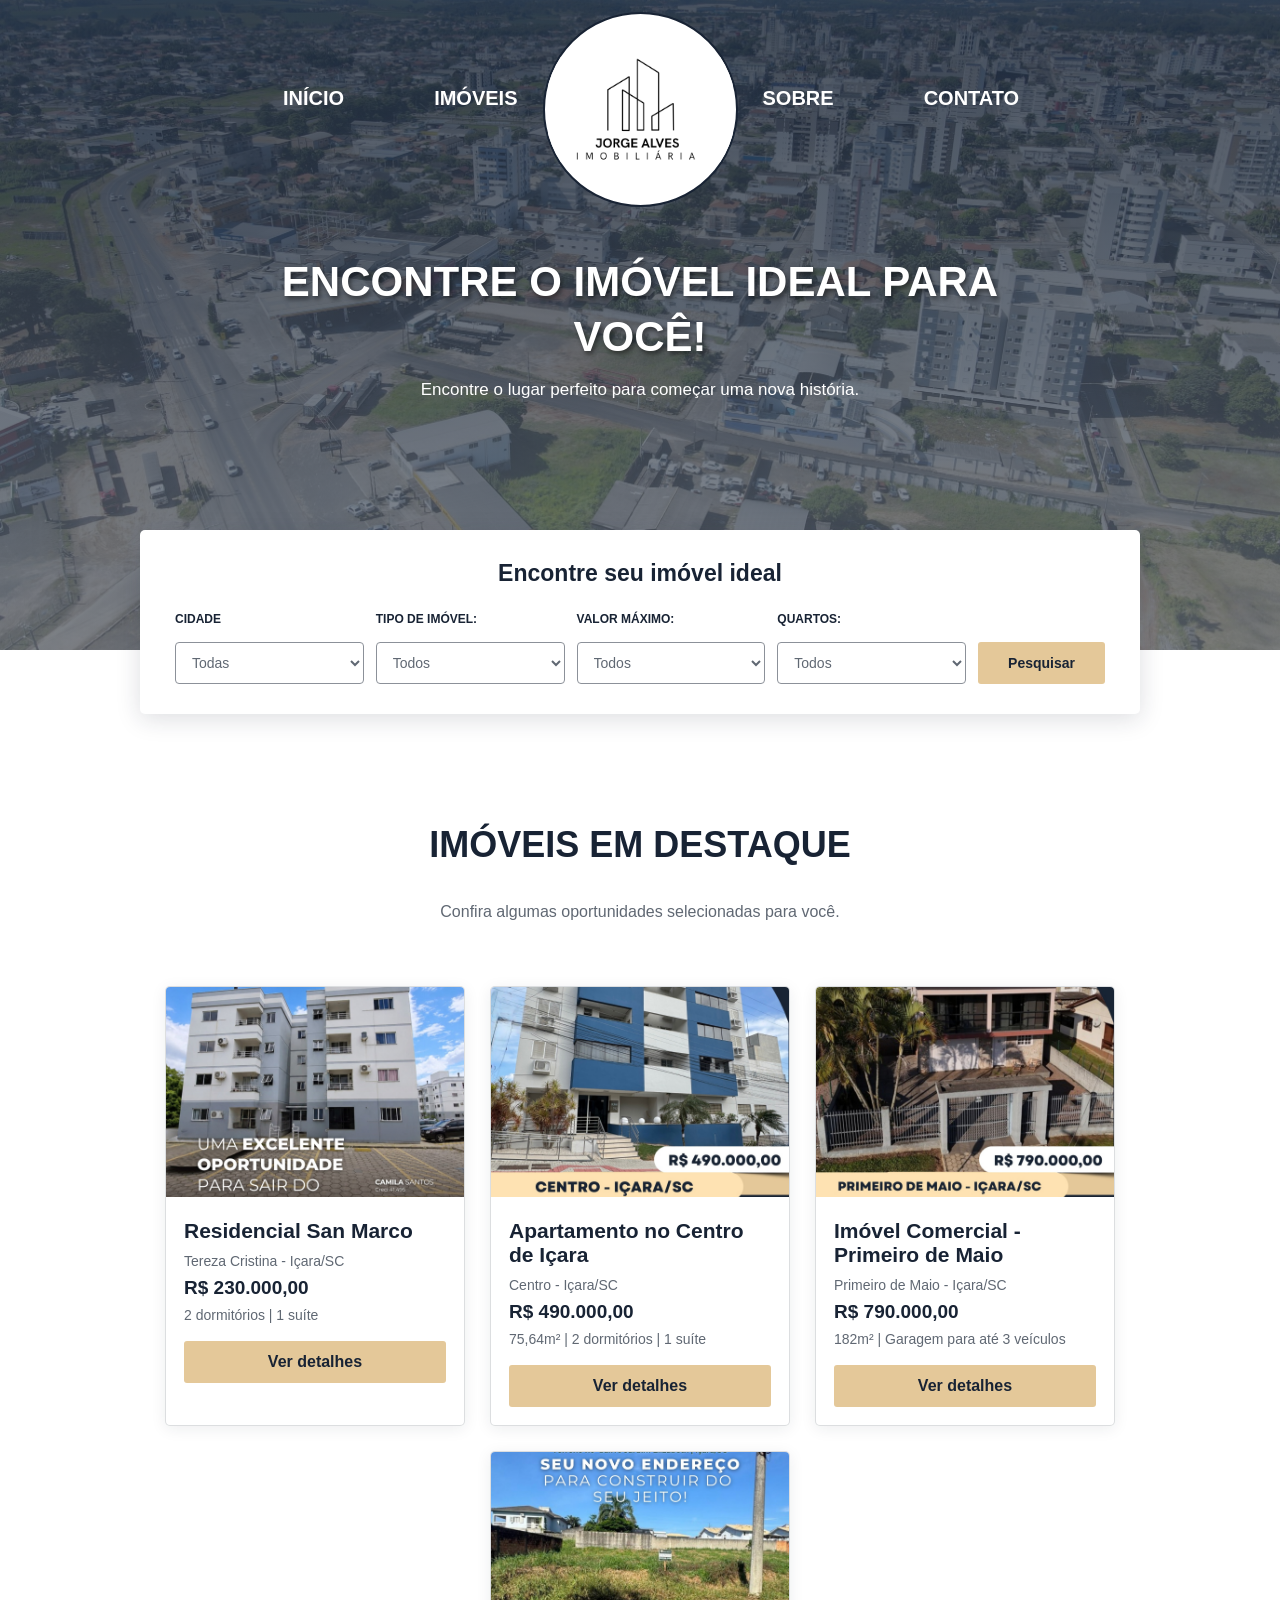
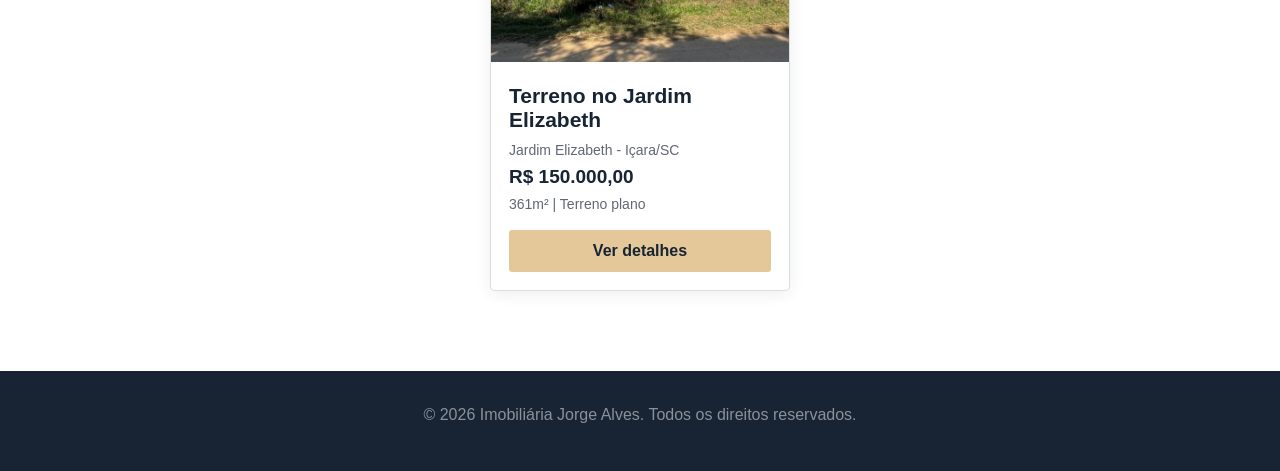
<file: index.html>
<!DOCTYPE html>
<html lang="pt-BR">

<head>
    <meta charset="UTF-8">
    <meta name="viewport" content="width=device-width, initial-scale=1.0">
    <meta name="author" content="Dienifer Silveira f.">
    <meta name="description" content="Imobiliária Jorge Alves: encontre casas, apartamentos, terrenos e imóveis comerciais.">
    <meta name="keywords" content="imobiliária, imóveis, casas, apartamentos, terrenos, Içara">
    <link rel="icon" type="image/png" href="img/favicon.png">
    <link rel="stylesheet" href="css/geral.css">
    <link rel="stylesheet" href="css/style.css">
    <title>Imobiliária Jorge Alves</title>
</head>

<body>

    <header>

        <nav class="menu-esquerdo">
            <ul>
                <li><a href="index.html">Início</a></li>
                <li><a href="imoveis.html">Imóveis</a></li>
            </ul>
        </nav>

        <a href="index.html" class="logo-central">
            <img src="img/logocentro.png" alt="Logo Imobiliária Jorge Alves">
        </a>

        <nav class="menu-direito">
            <ul>
                <li><a href="sobre.html">Sobre</a></li>
                <li><a href="contatos.html">Contato</a></li>
            </ul>
        </nav>

    </header>

    <main>
        <section class="banner">

            <img class="logo-banner" src="img/logo-banner.png" alt="Logo da Imobiliária Jorge Alves">

            <h2>Encontre o imóvel ideal para você!</h2>

            <p>Encontre o lugar perfeito para começar uma nova história.</p>

            <img class="imagem-banner" src="img/icardalvania_91291.jpg" alt="Vista de Içara">

        </section>
        <section>
            <h2>Encontre seu imóvel ideal</h2>

            <form action="imoveis.html" method="get">
                <label for="cidade">Cidade</label>
                <select id="cidade" name="cidade">
                    <option value="todas" selected>Todas</option>
                    <option value="icara">Içara</option>
                    <option value="cocaldosul">Cocal do Sul</option>
                    <option value="criciuma">Criciúma</option>
                </select>

                <label for="tipo">Tipo de imóvel:</label>
                <select id="tipo" name="tipo">
                    <option value="todos" selected>Todos</option>
                    <option value="casa">Casa</option>
                    <option value="apartamento">Apartamento</option>
                    <option value="terreno">Terreno</option>
                    <option value="comercial">Comercial</option>
                </select>

                <label for="valor">Valor máximo:</label>
                <select id="valor" name="valor">
                    <option value="todos" selected>Todos</option>
                    <option value="150">Até R$ 150.000</option>
                    <option value="300">Até R$ 300.000</option>
                    <option value="500">Até R$ 500.000</option>
                    <option value="800">Até R$ 800.000</option>
                </select>

                <label for="quartos">Quartos:</label>
                <select id="quartos" name="quartos">
                    <option value="todos" selected>Todos</option>
                    <option value="1">1 quarto</option>
                    <option value="2">2 quartos</option>
                    <option value="3">3 quartos</option>
                    <option value="4">4 ou mais quartos</option>
                </select>

                <button type="submit">Pesquisar</button>
            </form>
        </section>
        <section>

            <h2>Imóveis em destaque</h2>

            <p>Confira algumas oportunidades selecionadas para você.</p>

            <article>

                <img src="img/sanmarco_resi.jpeg" alt="Residencial San Marco">

                <h3>Residencial San Marco</h3>

                <p>Tereza Cristina - Içara/SC</p>
                <p>R$ 230.000,00</p>
                <p>2 dormitórios | 1 suíte</p>

                <a href="detalhes-san-marco.html">Ver detalhes</a>

            </article>

            <article>

                <img src="img/apartamento_centro-icara.jpeg" alt="Apartamento no centro de Içara">

                <h3>Apartamento no Centro de Içara</h3>

                <p>Centro - Içara/SC</p>
                <p>R$ 490.000,00</p>
                <p>75,64m² | 2 dormitórios | 1 suíte</p>

                <a href="detalhes-apartamento.html">Ver detalhes</a>

            </article>

            <article>

                <img src="img/comercial_primerodemaio.jpeg" alt="Imóvel comercial em Içara">

                <h3>Imóvel Comercial - Primeiro de Maio</h3>

                <p>Primeiro de Maio - Içara/SC</p>
                <p>R$ 790.000,00</p>
                <p>182m² | Garagem para até 3 veículos</p>

                <a href="detalhes-imovel-comercial.html">Ver detalhes</a>

            </article>

            <article>

                <img src="img/terreno_jd_elizabeth.jpeg" alt="Terreno no Jardim Elizabeth">

                <h3>Terreno no Jardim Elizabeth</h3>

                <p>Jardim Elizabeth - Içara/SC</p>
                <p>R$ 150.000,00</p>
                <p>361m² | Terreno plano</p>

                <a href="detalhes-terreno.html">Ver detalhes</a>

            </article>

        </section>

    </main>

    <footer>
        <p>&copy; 2026 Imobiliária Jorge Alves. Todos os direitos reservados.</p>
    </footer>

</body>

</html>
</file>
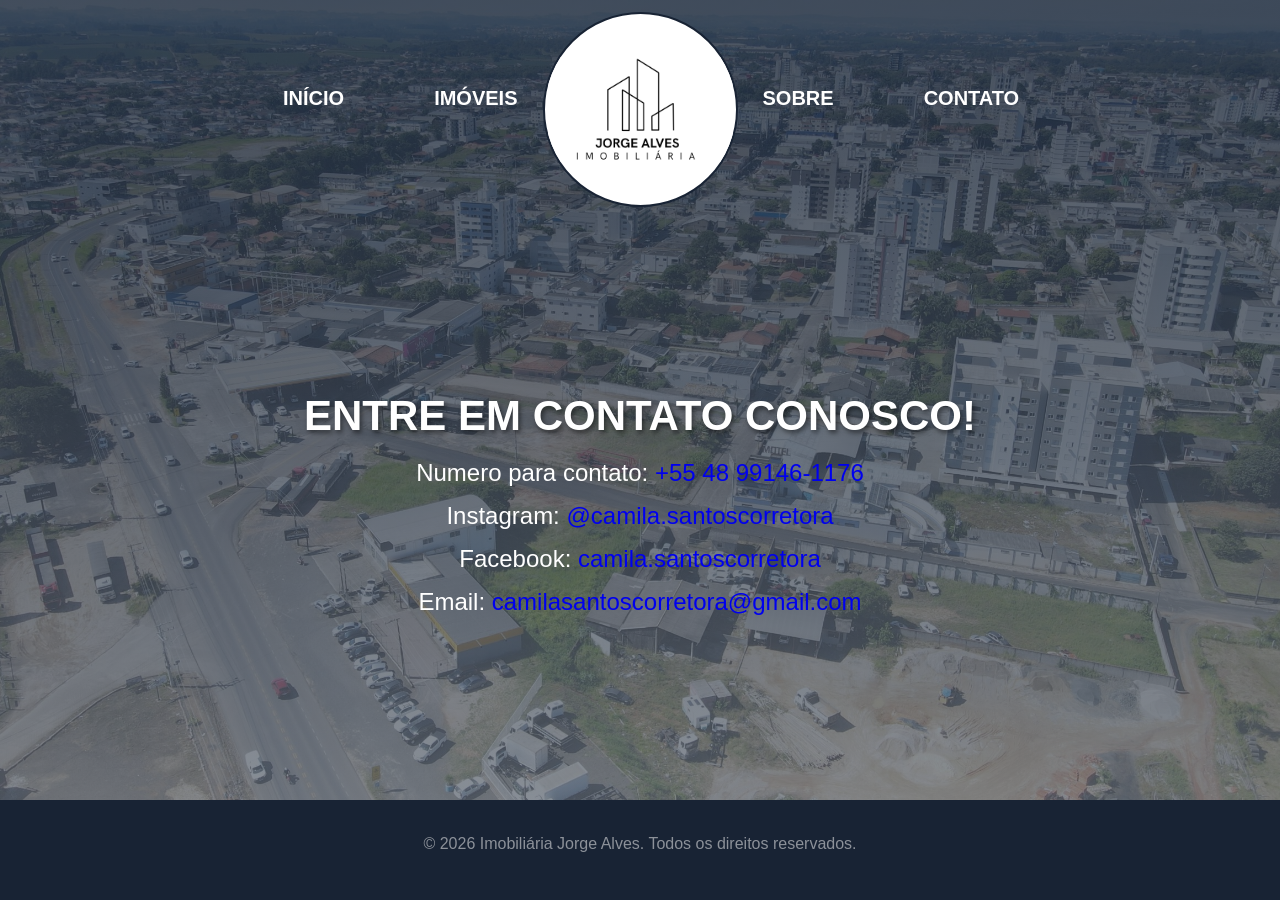
<file: contatos.html>
<!DOCTYPE html>
<html lang="pt-BR">

<head>
    <meta charset="UTF-8">
    <meta name="viewport" content="width=device-width, initial-scale=1.0">
    <meta name="author" content="Dienifer Silveira f.">
    <meta name="description" content="Entre em contato com a Imobiliária Jorge Alves por telefone ou Instagram.">
    <meta name="keywords" content="contato, telefone, instagram, imobiliária">
    <link rel="icon" type="image/png" href="img/favicon.png">
    <link rel="stylesheet" href="css/geral.css">
    <link rel="stylesheet" href="css/contatos.css">
    <title>Contato | Imobiliária Jorge Alves</title>
</head>

<body>

    <header>

        <nav class="menu-esquerdo">
            <ul>
                <li><a href="index.html">Início</a></li>
                <li><a href="imoveis.html">Imóveis</a></li>
            </ul>
        </nav>

        <a href="index.html" class="logo-central">
            <img src="img/logocentro.png" alt="Logo Imobiliária Jorge Alves">
        </a>

        <nav class="menu-direito">
            <ul>
                <li><a href="sobre.html">Sobre</a></li>
                <li><a href="contatos.html">Contato</a></li>
               
            </ul>
        </nav>

    </header>

    <main>
        
<section class="banner">

    <img class="logo-banner" src="img/logo-banner.png" alt="Logo da Imobiliária Jorge Alves">

    <h2>Entre em contato conosco!</h2>
    <p>Numero para contato:
        <a href="https://wa.me/5548991461176" target="_blank">
            +55 48 99146-1176
        </a>
    </p>
    <p class="Insta">Instagram:
        <a href="https://www.instagram.com/camila.santoscorretora" target="_blank">
            @camila.santoscorretora
        </a>
    </p>

    <p>Facebook:
        <a href="https://www.facebook.com/camila.santoscorretora" target="_blank">
            camila.santoscorretora
        </a>
    </p>
     <p>Email:
    <a href="https://mail.google.com/mail/?view=cm&fs=1&to=camilasantoscorretora@gmail.com" target="_blank">
        camilasantoscorretora@gmail.com
    </a>
</p>

    <img class="imagem-banner" src="img/icardalvania_91291.jpg" alt="Vista de Içara">

</section>


    </main>

    <footer>
        <p>&copy; 2026 Imobiliária Jorge Alves. Todos os direitos reservados.</p>
    </footer>
</body>

</html>
</file>
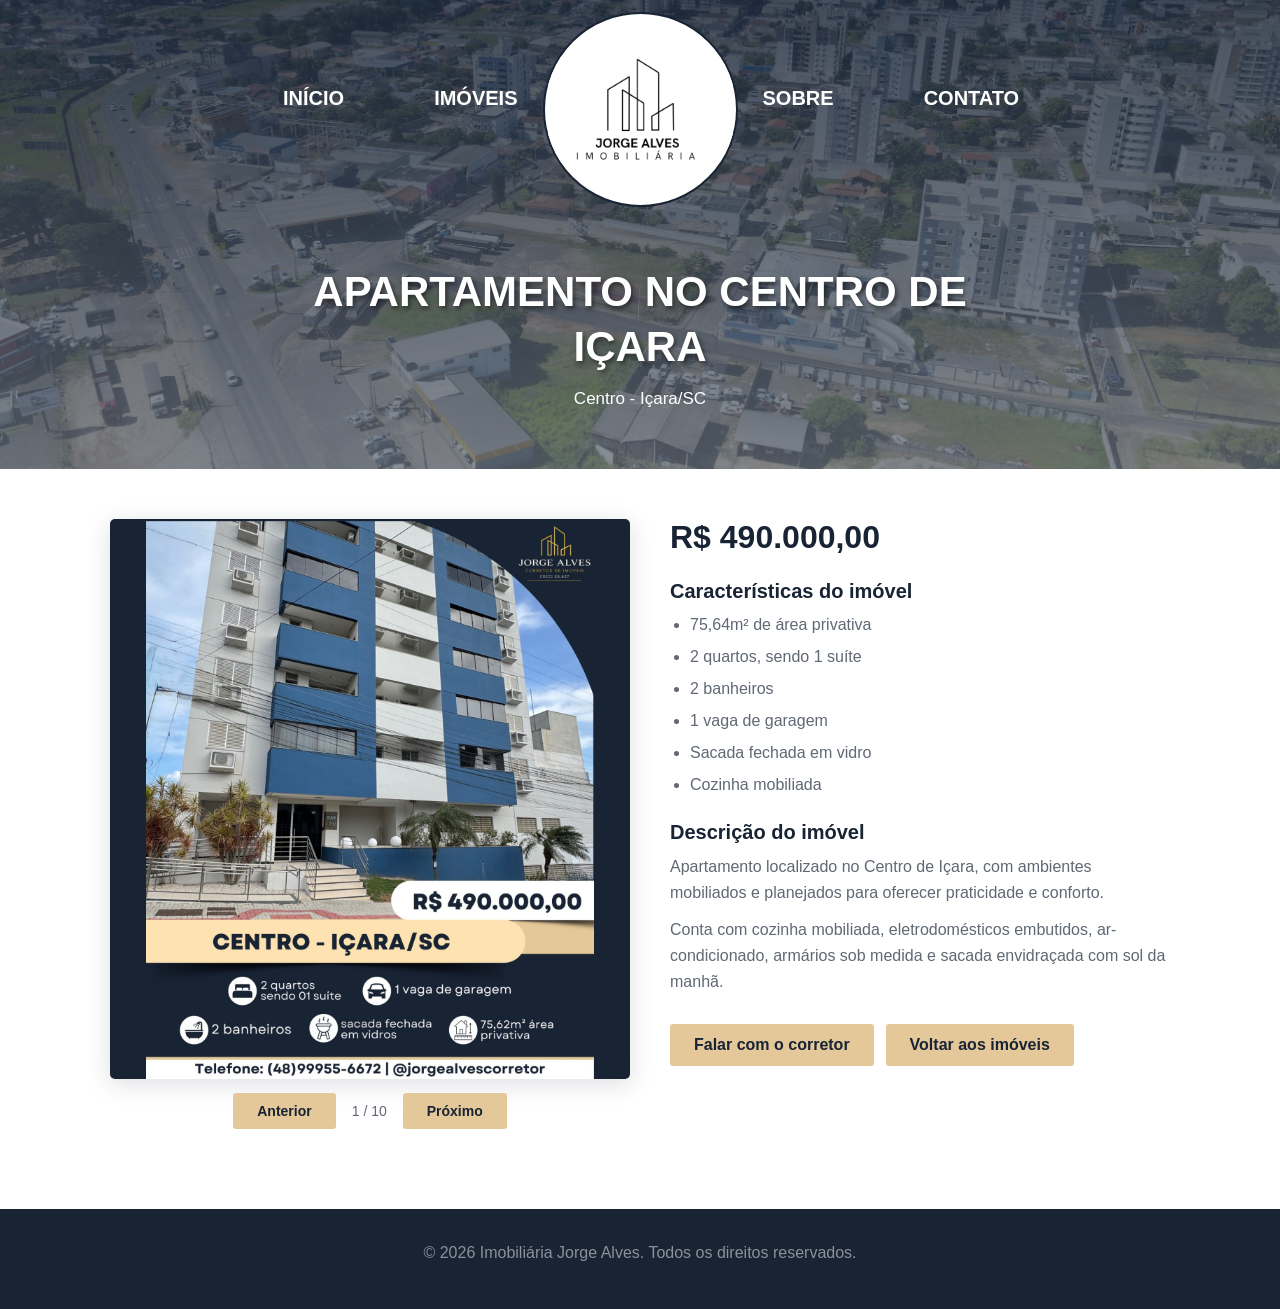
<file: detalhes-apartamento.html>
<!DOCTYPE html>
<html lang="pt-BR">

<head>
    <meta charset="UTF-8">
    <meta name="viewport" content="width=device-width, initial-scale=1.0">
    <meta name="author" content="Dienifer Silveira f.">
    <meta name="description" content="Apartamento no Centro de Içara. R$ 490.000,00.">
    <meta name="keywords" content="imóvel, detalhes, Içara, venda">
    <link rel="icon" type="image/png" href="img/favicon.png">
    <link rel="stylesheet" href="css/geral.css">
    <link rel="stylesheet" href="css/detalhes.css">
    <title>Apartamento no Centro de Içara | Imobiliária Jorge Alves</title>
</head>

<body>

    <header>

        <nav class="menu-esquerdo">
            <ul>
                <li><a href="index.html">Início</a></li>
                <li><a href="imoveis.html">Imóveis</a></li>
            </ul>
        </nav>

        <a href="index.html" class="logo-central">
            <img src="img/logocentro.png" alt="Logo Imobiliária Jorge Alves">
        </a>

        <nav class="menu-direito">
            <ul>
                <li><a href="sobre.html">Sobre</a></li>
                <li><a href="contatos.html">Contato</a></li>
            </ul>
        </nav>

    </header>

    <main>
        <section class="banner">

            <img class="logo-banner" src="img/logo-banner.png" alt="Logo da Imobiliária Jorge Alves">

            <h2>Apartamento no Centro de Içara</h2>

            <p>Centro - Içara/SC</p>

            <img class="imagem-banner" src="img/icardalvania_91291.jpg" alt="Vista de Içara">

        </section>

        <section class="detalhe">

            <figure class="galeria">
            <img src="img/apartamento_centro-icara.jpeg" alt="Apartamento no centro de Içara">
            <img src="img/apartamento(1).jpeg" alt="Apartamento no centro de Içara">
            <img src="img/apartamento(2).jpeg" alt="Apartamento no centro de Içara">
            <img src="img/apartamento(3).jpeg" alt="Apartamento no centro de Içara">
            <img src="img/apartamento(4).jpeg" alt="Apartamento no centro de Içara">
            <img src="img/apartamento(5).jpeg" alt="Apartamento no centro de Içara">
            <img src="img/apartamento(6).jpeg" alt="Apartamento no centro de Içara">
            <img src="img/apartamento(7).jpeg" alt="Apartamento no centro de Içara">
            <img src="img/apartamento(8).jpeg" alt="Apartamento no centro de Içara">
            <img src="img/apartamento(9).jpeg" alt="Apartamento no centro de Içara">
            </figure>

            <article class="detalhe-info">

                <h2>R$ 490.000,00</h2>

                <h3>Características do imóvel</h3>

                <ul>
                    <li>75,64m² de área privativa</li>
                    <li>2 quartos, sendo 1 suíte</li>
                    <li>2 banheiros</li>
                    <li>1 vaga de garagem</li>
                    <li>Sacada fechada em vidro</li>
                    <li>Cozinha mobiliada</li>
                </ul>

                <h3>Descrição do imóvel</h3>

                <p>
                    Apartamento localizado no Centro de Içara, com ambientes mobiliados e planejados para oferecer praticidade e conforto.
                </p>

                <p>
                    Conta com cozinha mobiliada, eletrodomésticos embutidos, ar-condicionado, armários sob medida e sacada envidraçada com sol da manhã.
                </p>

                <nav class="botoes">
                    <a href="contatos.html">Falar com o corretor</a>
                    <a href="imoveis.html">Voltar aos imóveis</a>
                </nav>

            </article>

        </section>

    </main>

    <footer>
        <p>&copy; 2026 Imobiliária Jorge Alves. Todos os direitos reservados.</p>
    </footer>

    <script src="js/carrossel.js"></script>
</body>

</html>
</file>
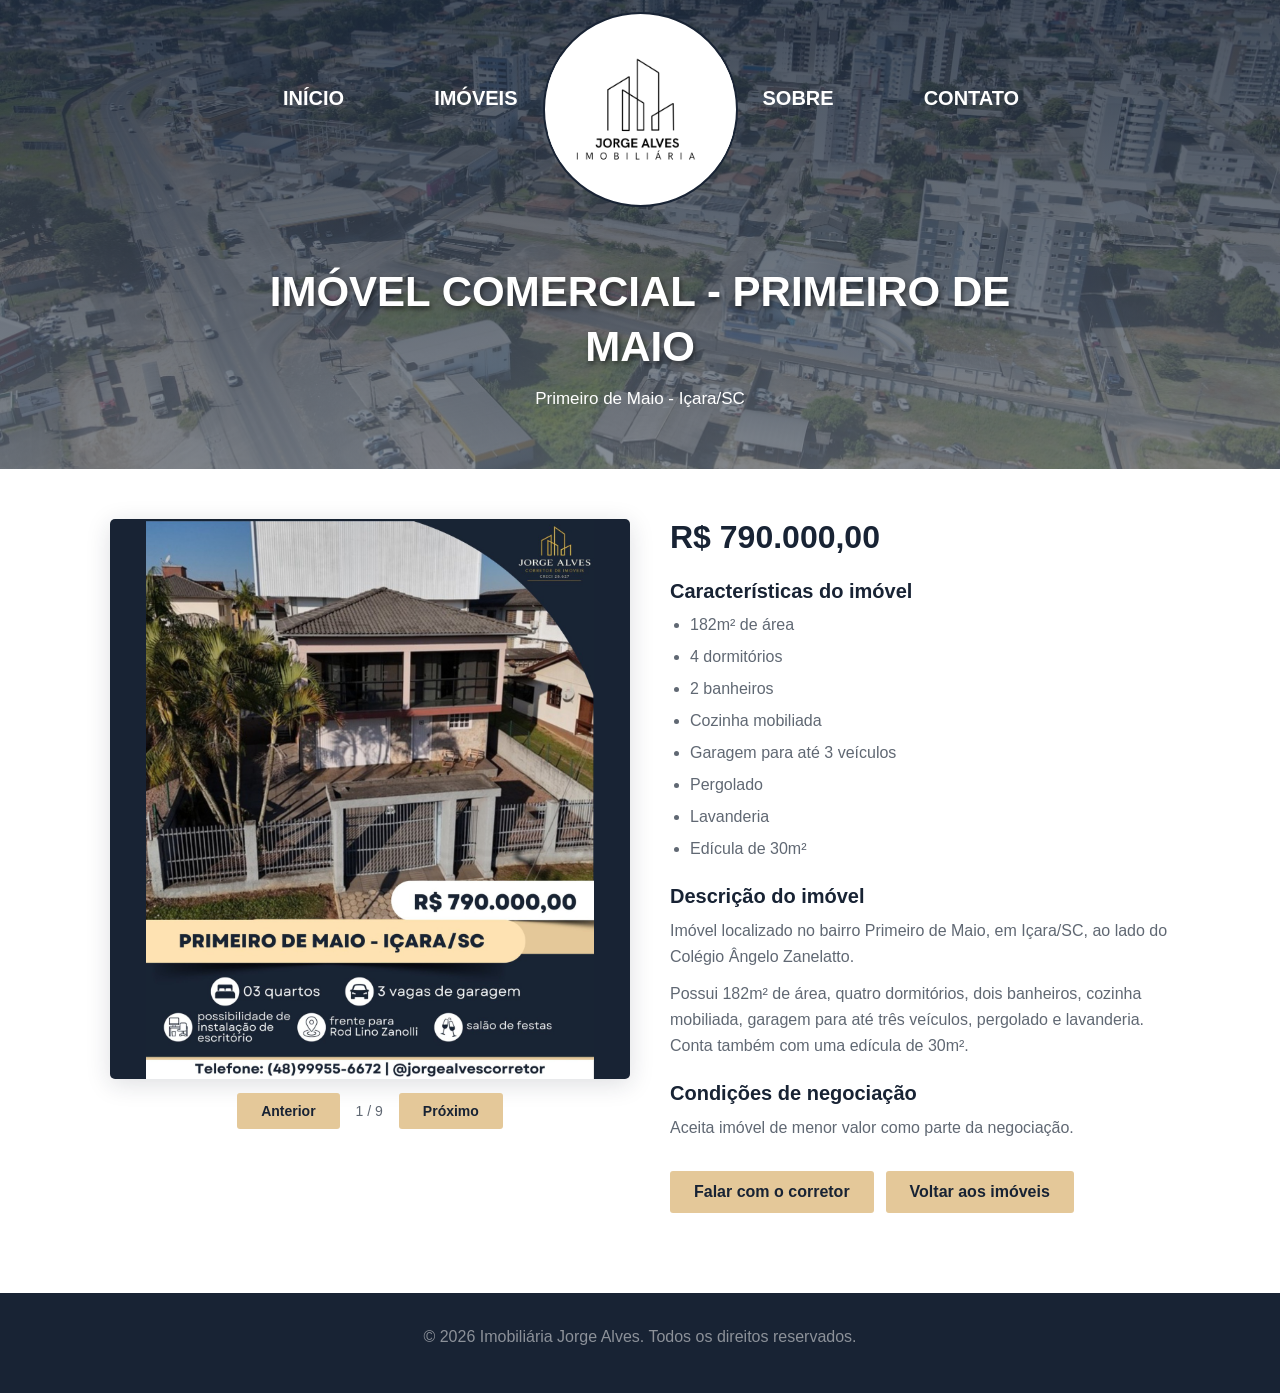
<file: detalhes-imovel-comercial.html>
<!DOCTYPE html>
<html lang="pt-BR">

<head>
    <meta charset="UTF-8">
    <meta name="viewport" content="width=device-width, initial-scale=1.0">
    <meta name="author" content="Dienifer Silveira f.">
    <meta name="description" content="Imóvel comercial no bairro Primeiro de Maio, Içara/SC. R$ 790.000,00.">
    <meta name="keywords" content="imóvel, detalhes, Içara, venda">
    <link rel="icon" type="image/png" href="img/favicon.png">
    <link rel="stylesheet" href="css/geral.css">
    <link rel="stylesheet" href="css/detalhes.css">
    <title>Imóvel Comercial - Primeiro de Maio | Imobiliária Jorge Alves</title>
</head>

<body>

    <header>

        <nav class="menu-esquerdo">
            <ul>
                <li><a href="index.html">Início</a></li>
                <li><a href="imoveis.html">Imóveis</a></li>
            </ul>
        </nav>

        <a href="index.html" class="logo-central">
            <img src="img/logocentro.png" alt="Logo Imobiliária Jorge Alves">
        </a>

        <nav class="menu-direito">
            <ul>
                <li><a href="sobre.html">Sobre</a></li>
                <li><a href="contatos.html">Contato</a></li>
            </ul>
        </nav>

    </header>

    <main>
        <section class="banner">

            <img class="logo-banner" src="img/logo-banner.png" alt="Logo da Imobiliária Jorge Alves">

            <h2>Imóvel Comercial - Primeiro de Maio</h2>

            <p>Primeiro de Maio - Içara/SC</p>

            <img class="imagem-banner" src="img/icardalvania_91291.jpg" alt="Vista de Içara">

        </section>

        <section class="detalhe">

            <figure class="galeria">
            <img src="img/comercial_primerodemaio.jpeg" alt="Imóvel comercial em Içara">
            <img src="img/comercial(1).jpeg" alt="Imóvel comercial em Içara">
            <img src="img/comercial(2).jpeg" alt="Imóvel comercial em Içara">
            <img src="img/comercial(3).jpeg" alt="Imóvel comercial em Içara">
            <img src="img/comercial(4).jpeg" alt="Imóvel comercial em Içara">
            <img src="img/comercial(5).jpeg" alt="Imóvel comercial em Içara">
            <img src="img/comercial(6).jpeg" alt="Imóvel comercial em Içara">
            <img src="img/comercial(7).jpeg" alt="Imóvel comercial em Içara">
            <img src="img/comercial(9).jpeg" alt="Imóvel comercial em Içara">
            </figure>

            <article class="detalhe-info">

                <h2>R$ 790.000,00</h2>

                <h3>Características do imóvel</h3>

                <ul>
                    <li>182m² de área</li>
                    <li>4 dormitórios</li>
                    <li>2 banheiros</li>
                    <li>Cozinha mobiliada</li>
                    <li>Garagem para até 3 veículos</li>
                    <li>Pergolado</li>
                    <li>Lavanderia</li>
                    <li>Edícula de 30m²</li>
                </ul>

                <h3>Descrição do imóvel</h3>

                <p>
                    Imóvel localizado no bairro Primeiro de Maio, em Içara/SC, ao lado do Colégio Ângelo Zanelatto.
                </p>

                <p>
                    Possui 182m² de área, quatro dormitórios, dois banheiros, cozinha mobiliada, garagem para até três veículos, pergolado e lavanderia. Conta também com uma edícula de 30m².
                </p>

                <h3>Condições de negociação</h3>

                <p>
                    Aceita imóvel de menor valor como parte da negociação.
                </p>

                <nav class="botoes">
                    <a href="contatos.html">Falar com o corretor</a>
                    <a href="imoveis.html">Voltar aos imóveis</a>
                </nav>

            </article>

        </section>

    </main>

    <footer>
        <p>&copy; 2026 Imobiliária Jorge Alves. Todos os direitos reservados.</p>
    </footer>

    <script src="js/carrossel.js"></script>
</body>

</html>
</file>
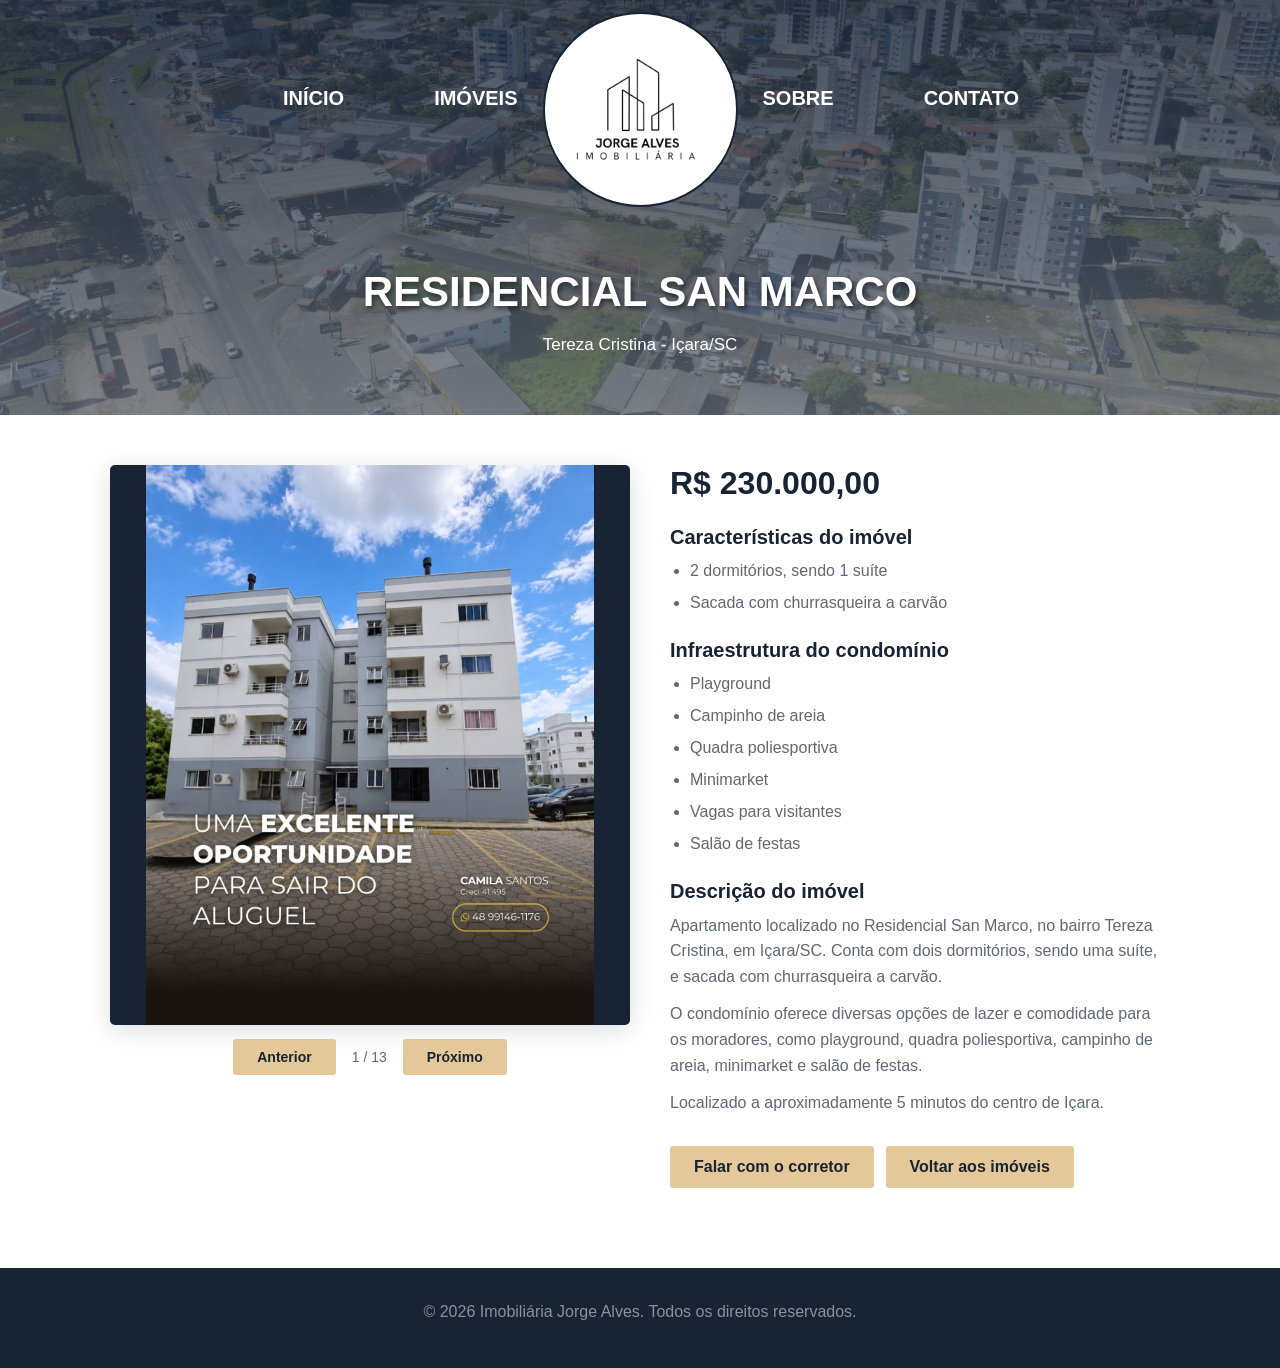
<file: detalhes-san-marco.html>
<!DOCTYPE html>
<html lang="pt-BR">

<head>
    <meta charset="UTF-8">
    <meta name="viewport" content="width=device-width, initial-scale=1.0">
    <meta name="author" content="Dienifer Silveira f.">
    <meta name="description" content="Residencial San Marco - Tereza Cristina - Içara/SC. R$ 230.000,00.">
    <meta name="keywords" content="imóvel, detalhes, Içara, venda">
    <link rel="icon" type="image/png" href="img/favicon.png">
    <link rel="stylesheet" href="css/geral.css">
    <link rel="stylesheet" href="css/detalhes.css">
    <title>Residencial San Marco | Imobiliária Jorge Alves</title>
</head>

<body>

    <header>

        <nav class="menu-esquerdo">
            <ul>
                <li><a href="index.html">Início</a></li>
                <li><a href="imoveis.html">Imóveis</a></li>
            </ul>
        </nav>

        <a href="index.html" class="logo-central">
            <img src="img/logocentro.png" alt="Logo Imobiliária Jorge Alves">
        </a>

        <nav class="menu-direito">
            <ul>
                <li><a href="sobre.html">Sobre</a></li>
                <li><a href="contatos.html">Contato</a></li>
            </ul>
        </nav>

    </header>

    <main>
        <section class="banner">

            <img class="logo-banner" src="img/logo-banner.png" alt="Logo da Imobiliária Jorge Alves">

            <h2>Residencial San Marco</h2>

            <p>Tereza Cristina - Içara/SC</p>

            <img class="imagem-banner" src="img/icardalvania_91291.jpg" alt="Vista de Içara">

        </section>

        <section class="detalhe">

            <figure class="galeria">
            <img src="img/sanmarco_resi.jpeg" alt="Residencial San Marco">
            <img src="img/sanmarco(1).jpeg" alt="Residencial San Marco">
            <img src="img/sanmarco(2).jpeg" alt="Residencial San Marco">
            <img src="img/sanmarco(3).jpeg" alt="Residencial San Marco">
            <img src="img/sanmarco(4).jpeg" alt="Residencial San Marco">
            <img src="img/sanmarco(5).jpeg" alt="Residencial San Marco">
            <img src="img/sanmarco(6).jpeg" alt="Residencial San Marco">
            <img src="img/sanmarco(7).jpeg" alt="Residencial San Marco">
            <img src="img/sanmarco(8).jpeg" alt="Residencial San Marco">
            <img src="img/sanmarco(9).jpeg" alt="Residencial San Marco">
            <img src="img/sanmarco(10).jpeg" alt="Residencial San Marco">
            <img src="img/sanmarco(11).jpeg" alt="Residencial San Marco">
            <img src="img/sanmarco(12).jpeg" alt="Residencial San Marco">
            </figure>

            <article class="detalhe-info">

                <h2>R$ 230.000,00</h2>

                <h3>Características do imóvel</h3>

                <ul>
                    <li>2 dormitórios, sendo 1 suíte</li>
                    <li>Sacada com churrasqueira a carvão</li>
                </ul>

                <h3>Infraestrutura do condomínio</h3>

                <ul>
                    <li>Playground</li>
                    <li>Campinho de areia</li>
                    <li>Quadra poliesportiva</li>
                    <li>Minimarket</li>
                    <li>Vagas para visitantes</li>
                    <li>Salão de festas</li>
                </ul>

                <h3>Descrição do imóvel</h3>

                <p>
                    Apartamento localizado no Residencial San Marco, no bairro Tereza Cristina, em Içara/SC. Conta com dois dormitórios, sendo uma suíte, e sacada com churrasqueira a carvão.
                </p>

                <p>
                    O condomínio oferece diversas opções de lazer e comodidade para os moradores, como playground, quadra poliesportiva, campinho de areia, minimarket e salão de festas.
                </p>

                <p>
                    Localizado a aproximadamente 5 minutos do centro de Içara.
                </p>

                <nav class="botoes">
                    <a href="contatos.html">Falar com o corretor</a>
                    <a href="imoveis.html">Voltar aos imóveis</a>
                </nav>

            </article>

        </section>

    </main>

    <footer>
        <p>&copy; 2026 Imobiliária Jorge Alves. Todos os direitos reservados.</p>
    </footer>

    <script src="js/carrossel.js"></script>
</body>

</html>
</file>
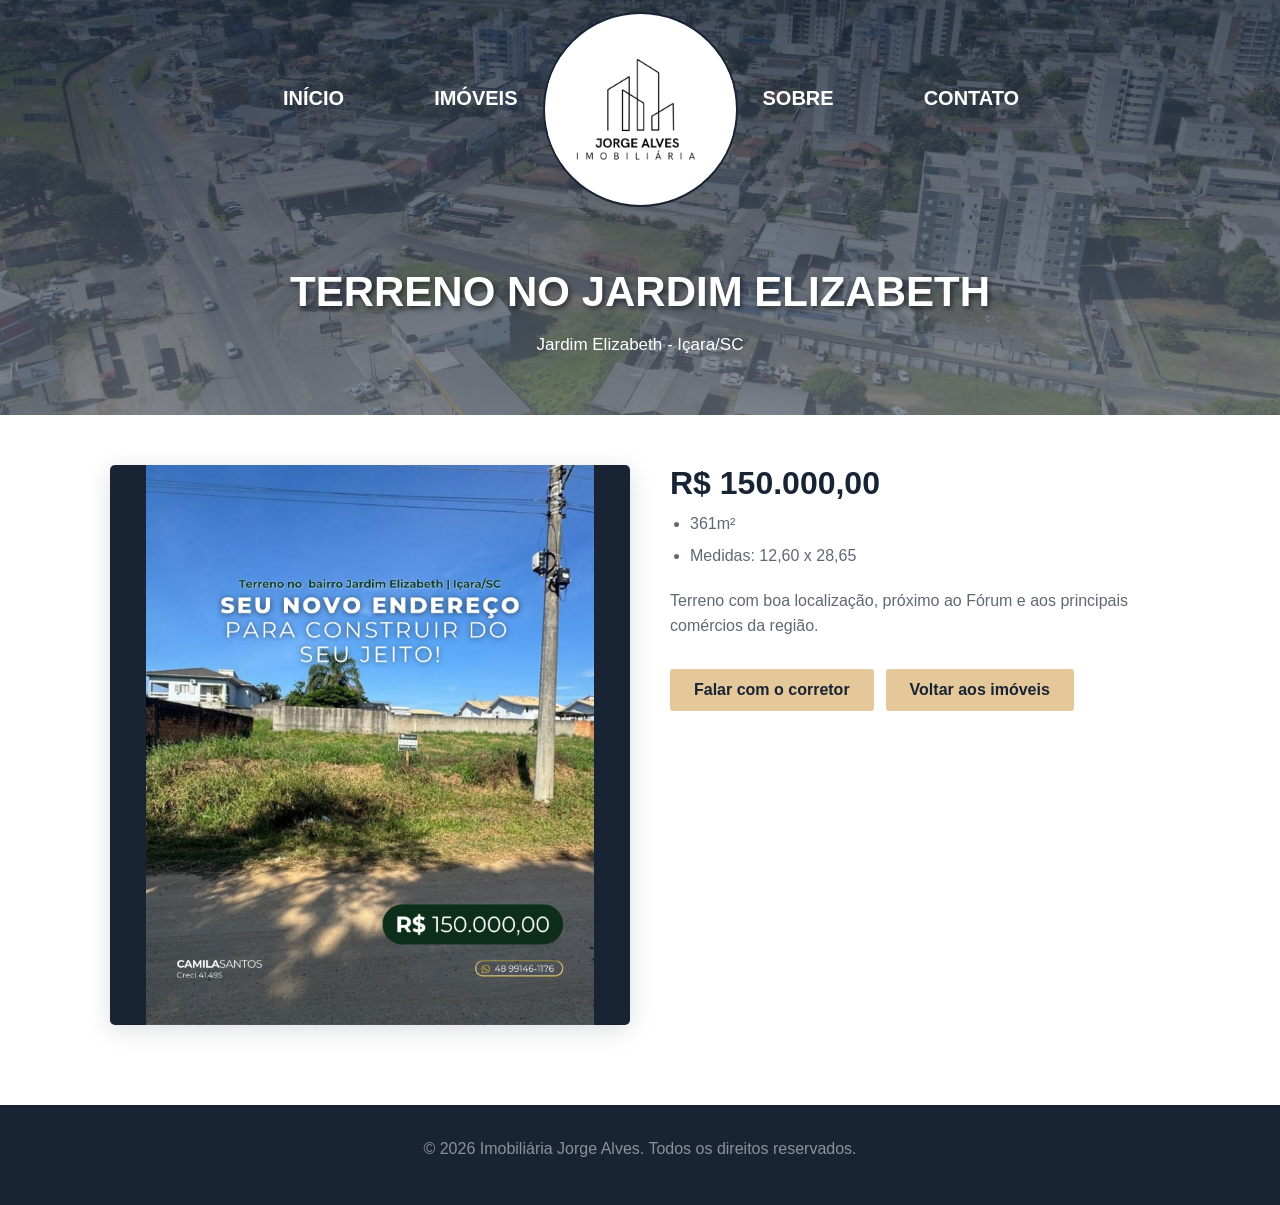
<file: detalhes-terreno.html>
<!DOCTYPE html>
<html lang="pt-BR">

<head>
    <meta charset="UTF-8">
    <meta name="viewport" content="width=device-width, initial-scale=1.0">
    <meta name="author" content="Dienifer Silveira f.">
    <meta name="description" content="Terreno no Jardim Elizabeth, Içara/SC. R$ 150.000,00.">
    <meta name="keywords" content="imóvel, detalhes, Içara, venda">
    <link rel="icon" type="image/png" href="img/favicon.png">
    <link rel="stylesheet" href="css/geral.css">
    <link rel="stylesheet" href="css/detalhes.css">
    <title>Terreno no Jardim Elizabeth | Imobiliária Jorge Alves</title>
</head>

<body>

    <header>

        <nav class="menu-esquerdo">
            <ul>
                <li><a href="index.html">Início</a></li>
                <li><a href="imoveis.html">Imóveis</a></li>
            </ul>
        </nav>

        <a href="index.html" class="logo-central">
            <img src="img/logocentro.png" alt="Logo Imobiliária Jorge Alves">
        </a>

        <nav class="menu-direito">
            <ul>
                <li><a href="sobre.html">Sobre</a></li>
                <li><a href="contatos.html">Contato</a></li>
            </ul>
        </nav>

    </header>

    <main>
        <section class="banner">

            <img class="logo-banner" src="img/logo-banner.png" alt="Logo da Imobiliária Jorge Alves">

            <h2>Terreno no Jardim Elizabeth</h2>

            <p>Jardim Elizabeth - Içara/SC</p>

            <img class="imagem-banner" src="img/icardalvania_91291.jpg" alt="Vista de Içara">

        </section>

        <section class="detalhe">

            <figure class="galeria">
            <img src="img/terreno_jd_elizabeth.jpeg" alt="Terreno no Jardim Elizabeth">
            </figure>

            <article class="detalhe-info">

                <h2>R$ 150.000,00</h2>

                <ul>
                    <li>361m²</li>
                    <li>Medidas: 12,60 x 28,65</li>
                </ul>

                <p>
                    Terreno com boa localização, próximo ao Fórum e aos principais comércios da região.
                </p>

                <nav class="botoes">
                    <a href="contatos.html">Falar com o corretor</a>
                    <a href="imoveis.html">Voltar aos imóveis</a>
                </nav>

            </article>

        </section>

    </main>

    <footer>
        <p>&copy; 2026 Imobiliária Jorge Alves. Todos os direitos reservados.</p>
    </footer>

</body>

</html>
</file>
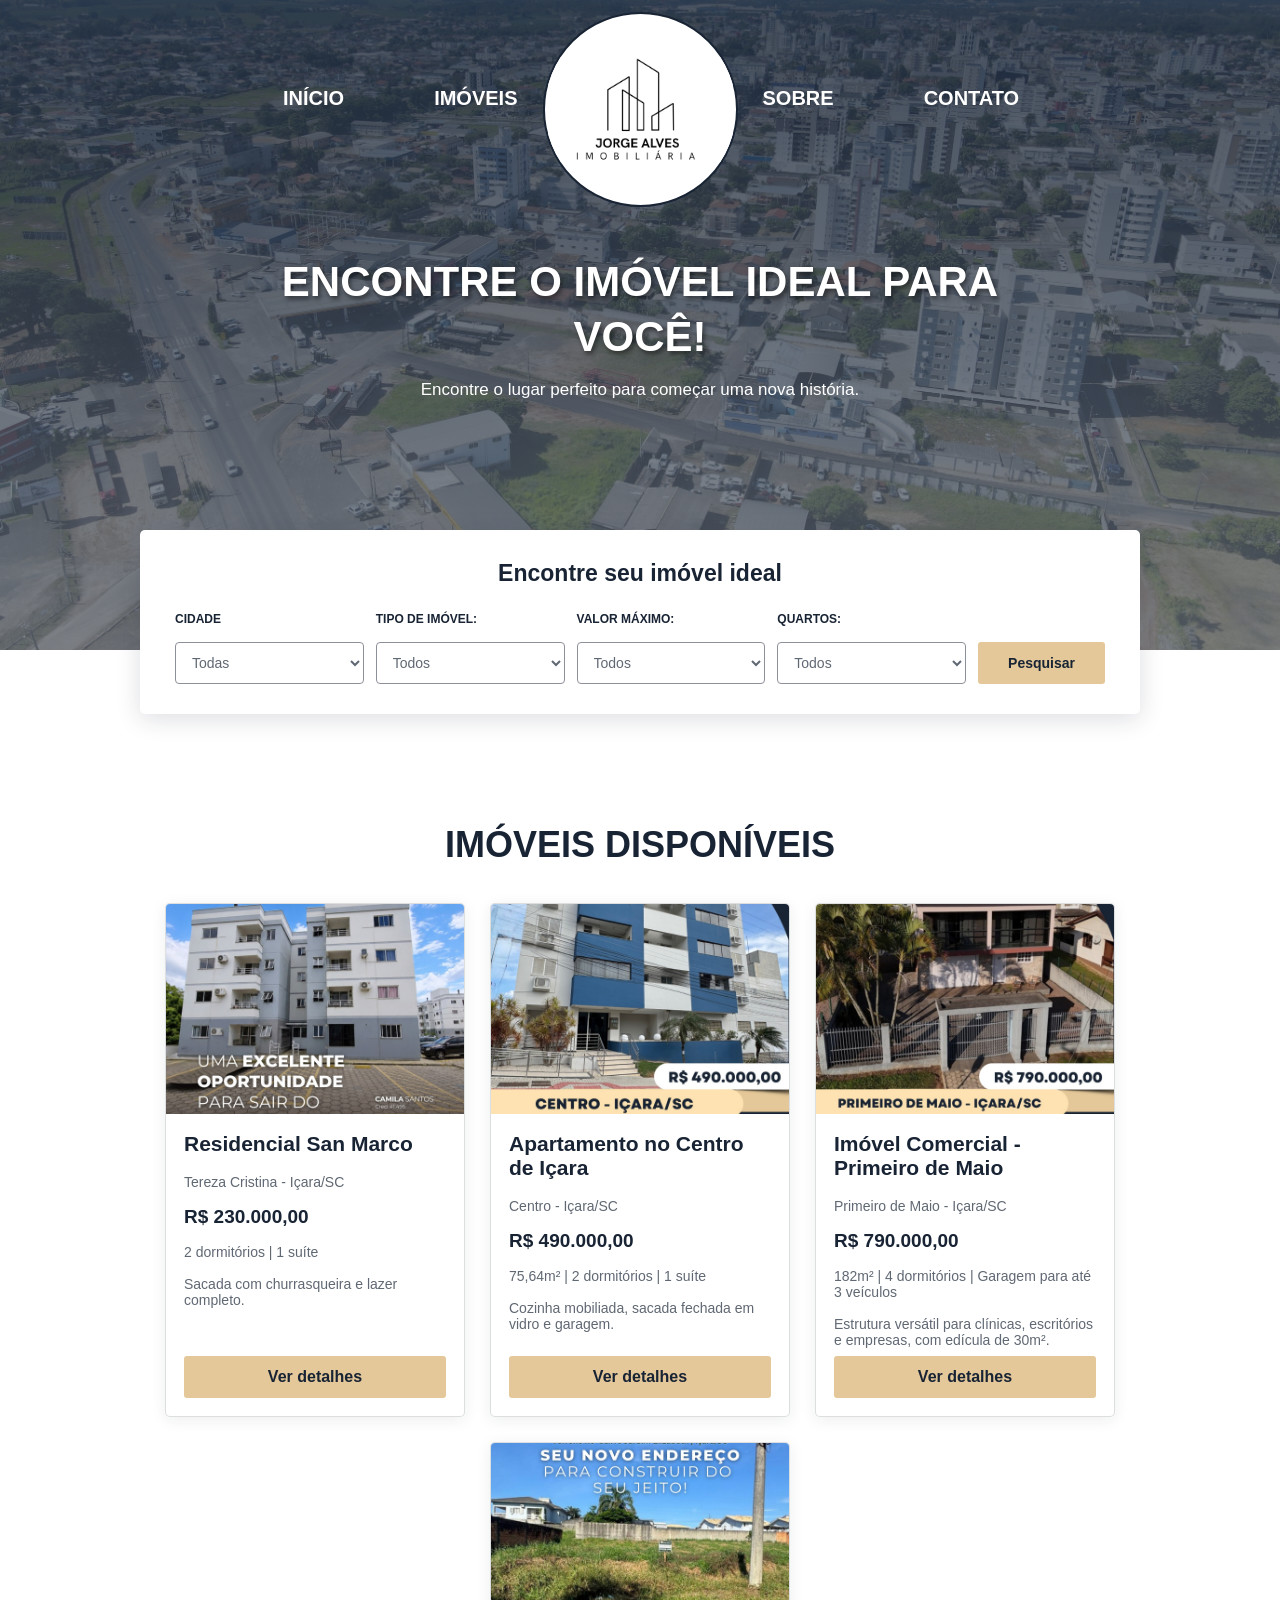
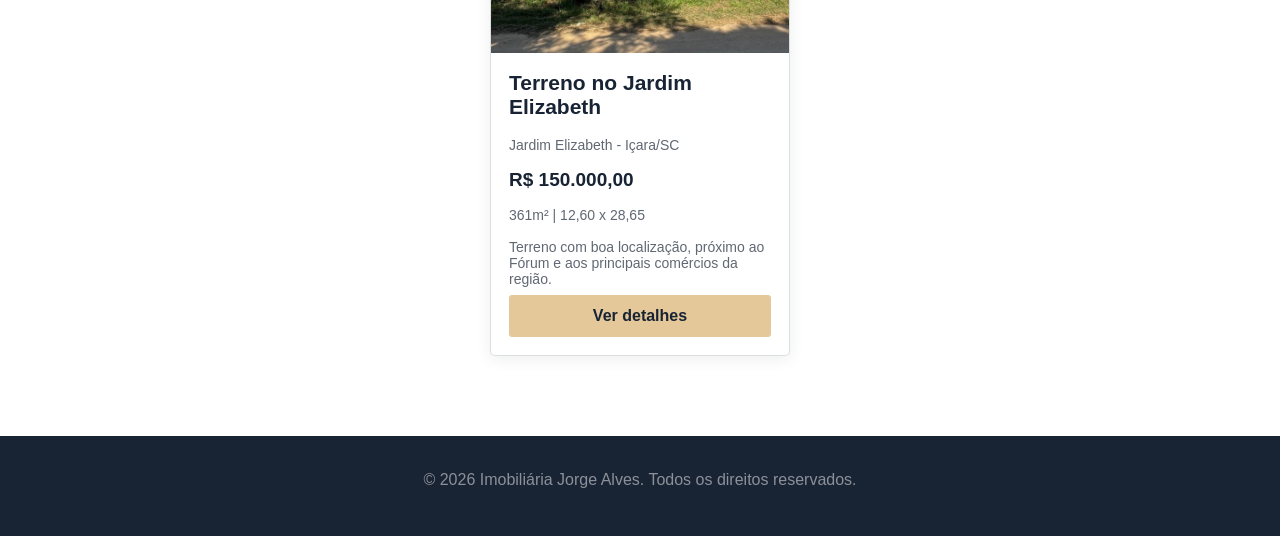
<file: imoveis.html>
<!DOCTYPE html>
<html lang="pt-BR">

<head>
    <meta charset="UTF-8">
    <meta name="viewport" content="width=device-width, initial-scale=1.0">
    <meta name="author" content="Dienifer Silveira f.">
    <meta name="description" content="Veja os imóveis disponíveis da Imobiliária Jorge Alves: apartamentos, terrenos e imóveis comerciais.">
    <meta name="keywords" content="imóveis disponíveis, apartamento, terreno, comercial, Içara">
    <link rel="icon" type="image/png" href="img/favicon.png">
    <link rel="stylesheet" href="css/geral.css">
    <link rel="stylesheet" href="css/style.css">
    <link rel="stylesheet" href="css/imoveis.css">
    <title>Imóveis | Imobiliária Jorge Alves</title>
</head>

<body>

    <header>

        <nav class="menu-esquerdo">
            <ul>
                <li><a href="index.html">Início</a></li>
                <li><a href="imoveis.html">Imóveis</a></li>
            </ul>
        </nav>

        <a href="index.html" class="logo-central">
            <img src="img/logocentro.png" alt="Logo Imobiliária Jorge Alves">
        </a>

        <nav class="menu-direito">
            <ul>
                <li><a href="sobre.html">Sobre</a></li>
                <li><a href="contatos.html">Contato</a></li>
            </ul>
        </nav>

    </header>

    <main>
        <section class="banner">

            <img class="logo-banner" src="img/logo-banner.png" alt="Logo da Imobiliária Jorge Alves">

            <h2>Encontre o imóvel ideal para você!</h2>

            <p>Encontre o lugar perfeito para começar uma nova história.</p>

            <img class="imagem-banner" src="img/icardalvania_91291.jpg" alt="Vista de Içara">

        </section>
        <section>
            <h2>Encontre seu imóvel ideal</h2>

            <form action="imoveis.html" method="get">
                <label for="cidade">Cidade</label>
                <select id="cidade" name="cidade">
                    <option value="todas" selected>Todas</option>
                    <option value="icara">Içara</option>
                    <option value="cocaldosul">Cocal do Sul</option>
                    <option value="criciuma">Criciúma</option>
                </select>

                <label for="tipo">Tipo de imóvel:</label>
                <select id="tipo" name="tipo">
                    <option value="todos" selected>Todos</option>
                    <option value="casa">Casa</option>
                    <option value="apartamento">Apartamento</option>
                    <option value="terreno">Terreno</option>
                    <option value="comercial">Comercial</option>
                </select>

                <label for="valor">Valor máximo:</label>
                <select id="valor" name="valor">
                    <option value="todos" selected>Todos</option>
                    <option value="150">Até R$ 150.000</option>
                    <option value="300">Até R$ 300.000</option>
                    <option value="500">Até R$ 500.000</option>
                    <option value="800">Até R$ 800.000</option>
                </select>

                <label for="quartos">Quartos:</label>
                <select id="quartos" name="quartos">
                    <option value="todos" selected>Todos</option>
                    <option value="1">1 quarto</option>
                    <option value="2">2 quartos</option>
                    <option value="3">3 quartos</option>
                    <option value="4">4 ou mais quartos</option>
                </select>

                <button type="submit">Pesquisar</button>
            </form>
        </section>
        <section>

            <h2>Imóveis disponíveis</h2>

            <article data-cidade="icara" data-tipo="apartamento" data-valor="230000" data-quartos="2">

                <img src="img/sanmarco_resi.jpeg" alt="Residencial San Marco">

                <h3>Residencial San Marco</h3>

                <p>Tereza Cristina - Içara/SC</p>
                <p>R$ 230.000,00</p>
                <p>2 dormitórios | 1 suíte</p>
                <p>Sacada com churrasqueira e lazer completo.</p>

                <a href="detalhes-san-marco.html">Ver detalhes</a>

            </article>

            <article data-cidade="icara" data-tipo="apartamento" data-valor="490000" data-quartos="2">

                <img src="img/apartamento_centro-icara.jpeg" alt="Apartamento no centro de Içara">

                <h3>Apartamento no Centro de Içara</h3>

                <p>Centro - Içara/SC</p>
                <p>R$ 490.000,00</p>
                <p>75,64m² | 2 dormitórios | 1 suíte</p>
                <p>Cozinha mobiliada, sacada fechada em vidro e garagem.</p>

                <a href="detalhes-apartamento.html">Ver detalhes</a>

            </article>

            <article data-cidade="icara" data-tipo="comercial" data-valor="790000" data-quartos="4">

                <img src="img/comercial_primerodemaio.jpeg" alt="Imóvel comercial em Içara">

                <h3>Imóvel Comercial - Primeiro de Maio</h3>

                <p>Primeiro de Maio - Içara/SC</p>
                <p>R$ 790.000,00</p>
                <p>182m² | 4 dormitórios | Garagem para até 3 veículos</p>
                <p>Estrutura versátil para clínicas, escritórios e empresas, com edícula de 30m².</p>

                <a href="detalhes-imovel-comercial.html">Ver detalhes</a>

            </article>

            <article data-cidade="icara" data-tipo="terreno" data-valor="150000" data-quartos="0">

                <img src="img/terreno_jd_elizabeth.jpeg" alt="Terreno no Jardim Elizabeth">

                <h3>Terreno no Jardim Elizabeth</h3>

                <p>Jardim Elizabeth - Içara/SC</p>
                <p>R$ 150.000,00</p>
                <p>361m² | 12,60 x 28,65</p>
                <p>Terreno com boa localização, próximo ao Fórum e aos principais comércios da região.</p>

                <a href="detalhes-terreno.html">Ver detalhes</a>

            </article>

        </section>

    </main>

    <footer>
        <p>&copy; 2026 Imobiliária Jorge Alves. Todos os direitos reservados.</p>
    </footer>

    <script src="js/filtro.js"></script>
</body>

</html>
</file>
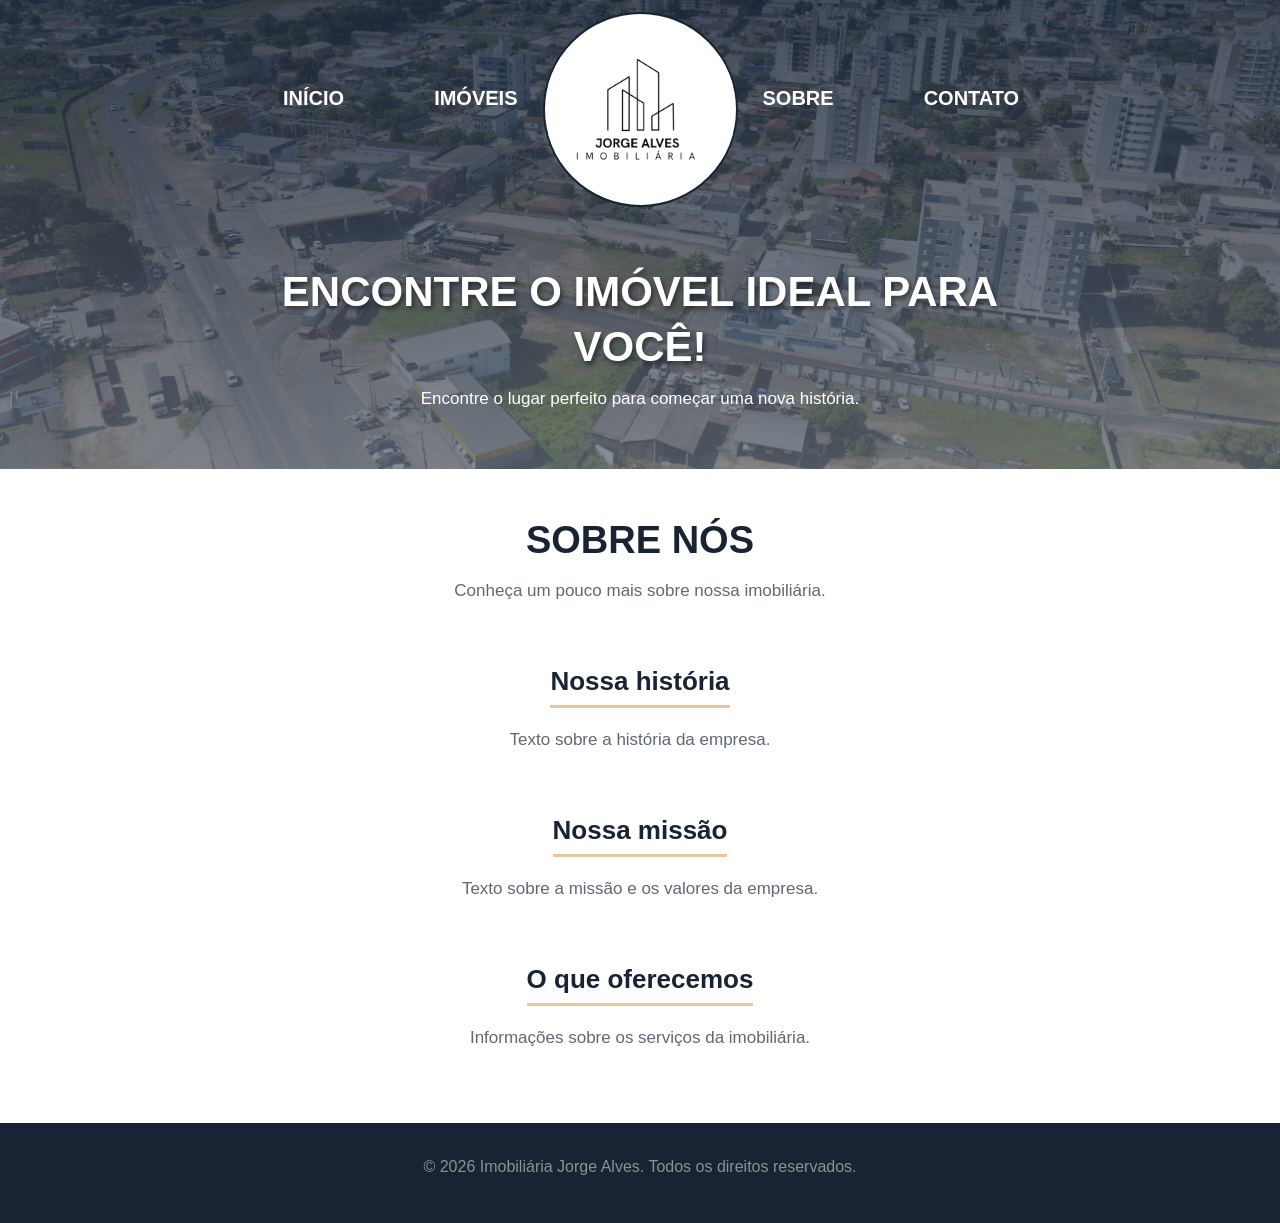
<file: sobre.html>
<!DOCTYPE html>
<html lang="pt-BR">

<head>
    <meta charset="UTF-8">
    <meta name="viewport" content="width=device-width, initial-scale=1.0">
    <meta name="author" content="Dienifer Silveira f.">
    <meta name="description" content="Conheça a Imobiliária Jorge Alves: nossa história, missão e serviços.">
    <meta name="keywords" content="sobre, história, missão, serviços, imobiliária">
    <link rel="icon" type="image/png" href="img/favicon.png">
    <link rel="stylesheet" href="css/geral.css">
    <link rel="stylesheet" href="css/sobre.css">
    <title>Sobre | Imobiliária Jorge Alves</title>
</head>

<body>

    <header>

        <nav class="menu-esquerdo">
            <ul>
                <li><a href="index.html">Início</a></li>
                <li><a href="imoveis.html">Imóveis</a></li>
            </ul>
        </nav>

        <a href="index.html" class="logo-central">
            <img src="img/logocentro.png" alt="Logo Imobiliária Jorge Alves">
        </a>

        <nav class="menu-direito">
            <ul>
                <li><a href="sobre.html">Sobre</a></li>
                <li><a href="contatos.html">Contato</a></li>
            </ul>
        </nav>

    </header>

    <main>
        <section class="banner">

            <img class="logo-banner" src="img/logo-banner.png" alt="Logo da Imobiliária Jorge Alves">

            <h2>Encontre o imóvel ideal para você!</h2>

            <p>Encontre o lugar perfeito para começar uma nova história.</p>

            <img class="imagem-banner" src="img/icardalvania_91291.jpg" alt="Vista de Içara">

        </section>

        <section class="apresentacao">
            <h1>Sobre nós</h1>
            <p>Conheça um pouco mais sobre nossa imobiliária.</p>
        </section>

        <section class="historia">
            <h2>Nossa história</h2>
            <p>
                Texto sobre a história da empresa.
            </p>
        </section>

        <section class="missao">
            <h2>Nossa missão</h2>
            <p>
                Texto sobre a missão e os valores da empresa.
            </p>
        </section>

        <section class="servicos">
            <h2>O que oferecemos</h2>
            <p>
                Informações sobre os serviços da imobiliária.
            </p>
        </section>

    </main>

    <footer>
        <p>&copy; 2026 Imobiliária Jorge Alves. Todos os direitos reservados.</p>
    </footer>
</body>

</html>
</file>
<file: css/geral.css>
/* =====================================
   PALETA DE CORES
===================================== */

:root {
    --preto: #182334;
    --cinza-escuro: #606873;
    --dourado: #e4c899;
    --cinza-claro: #8c9199;
    --branco: #ffffff;
}

/* =====================================
   CONFIGURAÇÕES GERAIS
===================================== */

* {
    margin: 0;
    padding: 0;
    box-sizing: border-box;
}

html {
    scroll-behavior: smooth;
}

body {
    font-family: Arial, Helvetica, sans-serif;
    background-color: var(--branco);
    color: var(--preto);
}

a {
    text-decoration: none;
}

/* =====================================
   CABEÇALHO E MENUS
===================================== */

header {
    position: absolute;
    top: 0;
    left: 0;

    width: 100%;
    min-height: 220px;

    display: grid;
    grid-template-columns: 1fr 195px 1fr;
    align-items: start;

    padding: 12px 5%;
    z-index: 10;
}

.menu-esquerdo,
.menu-direito {
    display: flex;
    align-items: center;
    min-width: 0;
    padding-top: 75px;
}

.menu-esquerdo {
    justify-content: flex-end;
    padding-right: 25px;
}

.menu-direito {
    justify-content: flex-start;
    padding-left: 25px;
}

header nav {
    margin: 0;
}

header nav ul {
    display: flex;
    align-items: center;
    justify-content: center;
    gap: 90px;

    list-style: none;
    white-space: nowrap;
}

header nav a {
    color: var(--branco);
    font-size: 20px;
    font-weight: bold;
    text-transform: uppercase;
    white-space: nowrap;

    transition: 0.3s;
}

header nav a:hover {
    color: var(--dourado);
}

/* LOGO CENTRAL */

.logo-central {
    width: 195px;
    height: 195px;

    display: flex;
    align-items: center;
    justify-content: center;

    background-color: var(--branco);
    border: 2px solid var(--preto);
    border-radius: 50%;

    overflow: hidden;
    flex-shrink: 0;
}

.logo-central img {
    width: 100%;
    height: 100%;
    padding: 3px;

    object-fit: contain;
}

/* =====================================
   BANNER PRINCIPAL
===================================== */

.banner {
    position: relative;

    width: 100%;
    min-height: 650px;

    display: flex;
    flex-direction: column;
    align-items: center;
    justify-content: center;

    text-align: center;
    padding: 150px 20px 180px;
    overflow: hidden;

    color: var(--branco);
    background-color: var(--preto);
}

.imagem-banner {
    position: absolute;
    inset: 0;

    width: 100%;
    height: 100%;

    object-fit: cover;
    object-position: center;
    z-index: 0;
}

/* Sobreposição escura */

.banner::before {
    content: "";

    position: absolute;
    inset: 0;

    background: linear-gradient(
        rgba(24, 35, 52, 0.78),
        rgba(96, 104, 115, 0.75)
    );

    z-index: 1;
}

/* Logo do banner */

.logo-banner {
    position: absolute;
    top: 15px;

    width: 75px;
    height: 75px;

    object-fit: contain;
    z-index: 2;
}

.banner h2 {
    position: relative;
    z-index: 2;

    max-width: 750px;
    margin-top: 35px;

    font-size: 42px;
    font-weight: bold;
    line-height: 1.3;
    text-transform: uppercase;

    color: var(--branco);
    text-shadow: 2px 3px 5px rgba(0, 0, 0, 0.5);
}

.banner p {
    position: relative;
    z-index: 2;

    margin-top: 15px;

    font-size: 17px;
    font-weight: 500;
    color: var(--branco);
}

/* =====================================
   RODAPÉ
===================================== */

footer {
    min-height: 100px;
    padding: 35px;

    background-color: var(--preto);
    color: var(--branco);
    text-align: center;
}

footer p {
    color: var(--cinza-claro);
}

/* =====================================
   RESPONSIVIDADE
===================================== */

/* Tablets */

@media (max-width: 900px) {

    header nav ul {
        gap: 40px;
    }

    header nav a {
        font-size: 16px;
    }
}

/* Celulares */

@media (max-width: 650px) {

    header {
        grid-template-columns: 1fr 80px 1fr;
        padding: 10px 5px;
    }

    .logo-central {
        width: 80px;
        height: 80px;
    }

    .menu-esquerdo,
    .menu-direito {
        padding: 35px 5px 0;
    }

    header nav ul {
        gap: 10px;
        flex-wrap: wrap;
    }

    header nav a {
        font-size: 10px;
    }

    .banner {
        min-height: 600px;
    }

    .banner h2 {
        font-size: 29px;
    }

    .banner p {
        font-size: 14px;
    }
}
</file>
<file: css/style.css>
/* =====================================
   ÁREA DE PESQUISA
   (usada na página inicial e em Imóveis)
===================================== */

main > section:nth-of-type(2) {
    position: relative;
    z-index: 3;

    max-width: 1000px;
    margin: -120px auto 80px;
    padding: 30px 35px;

    background-color: var(--branco);
    border-radius: 5px;
    box-shadow: 0 5px 25px rgba(24, 35, 52, 0.15);
}

main > section:nth-of-type(2) h2 {
    margin-bottom: 25px;

    font-size: 23px;
    text-align: center;
    color: var(--preto);
}

/* Formulário */

form {
    display: grid;
    grid-template-columns: repeat(4, minmax(0, 1fr)) auto;

    align-items: end;
    gap: 8px 12px;
}

form label {
    display: block;
    grid-row: 1;

    margin-bottom: 8px;

    font-size: 12px;
    font-weight: bold;
    text-transform: uppercase;
    color: var(--preto);
}

form label:nth-of-type(1) {
    grid-column: 1;
}

form label:nth-of-type(2) {
    grid-column: 2;
}

form label:nth-of-type(3) {
    grid-column: 3;
}

form label:nth-of-type(4) {
    grid-column: 4;
}

/* Campos */

form select {
    width: 100%;
    height: 42px;
    padding: 0 12px;

    border: 1px solid var(--cinza-claro);
    border-radius: 4px;

    background-color: var(--branco);
    color: var(--cinza-escuro);
    font-size: 14px;

    outline: none;
    cursor: pointer;
    transition: 0.3s;
}

form select:focus {
    border-color: var(--dourado);
    box-shadow: 0 0 0 2px rgba(228, 200, 153, 0.2);
}

/* Posicionamento dos campos */

#cidade {
    grid-column: 1;
    grid-row: 2;
}

#tipo {
    grid-column: 2;
    grid-row: 2;
}

#valor {
    grid-column: 3;
    grid-row: 2;
}

#quartos {
    grid-column: 4;
    grid-row: 2;
}

/* Botão pesquisar */

form button {
    grid-column: 5;
    grid-row: 2;

    height: 42px;
    padding: 0 30px;

    border: none;
    border-radius: 3px;

    background-color: var(--dourado);
    color: var(--preto);

    font-size: 14px;
    font-weight: bold;
    cursor: pointer;
    transition: 0.3s;
}

form button:hover {
    background-color: var(--preto);
    color: var(--dourado);
}

/* =====================================
   LISTA DE IMÓVEIS (destaques / disponíveis)
===================================== */

main > section:nth-of-type(3) {
    display: flex;
    flex-wrap: wrap;
    justify-content: center;
    gap: 25px;

    padding: 30px 8% 80px;
    text-align: center;
    background-color: var(--branco);
}

main > section:nth-of-type(3) > h2 {
    flex-basis: 100%;

    margin-bottom: 12px;

    font-size: 36px;
    text-transform: uppercase;
    color: var(--preto);
}

main > section:nth-of-type(3) > p {
    flex-basis: 100%;

    margin-bottom: 40px;

    color: var(--cinza-escuro);
    font-size: 16px;
}

/* Cartões dos imóveis */

article {
    width: 300px;
    overflow: hidden;

    background-color: var(--branco);
    border: 1px solid rgba(140, 145, 153, 0.3);
    border-radius: 5px;

    text-align: left;
    box-shadow: 0 3px 15px rgba(24, 35, 52, 0.08);
    transition: 0.3s;
}

article:hover {
    transform: translateY(-6px);
    box-shadow: 0 8px 25px rgba(24, 35, 52, 0.15);
}

article img {
    width: 100%;
    height: 210px;
    object-fit: cover;
}

article h3 {
    margin: 18px 18px 10px;
    font-size: 21px;
    color: var(--preto);
}

article p {
    margin: 8px 18px;
    color: var(--cinza-escuro);
    font-size: 14px;
}

article p:nth-of-type(2) {
    color: var(--preto);
    font-size: 19px;
    font-weight: bold;
}

/* Link do imóvel */

article a {
    display: block;

    margin: 18px;
    padding: 12px;

    text-align: center;
    background-color: var(--dourado);
    color: var(--preto);
    border-radius: 3px;

    font-weight: bold;
    transition: 0.3s;
}

article a:hover {
    background-color: var(--preto);
    color: var(--dourado);
}

/* =====================================
   RESPONSIVIDADE
===================================== */

@media (max-width: 900px) {

    /* Formulário em uma coluna: cada rótulo fica acima do seu campo.
       Os seletores com :nth-of-type precisam ser repetidos aqui, porque
       são mais específicos que "form label" e senão continuariam valendo. */

    form {
        grid-template-columns: 1fr;
        gap: 4px;
    }

    form label,
    form label:nth-of-type(1),
    form label:nth-of-type(2),
    form label:nth-of-type(3),
    form label:nth-of-type(4),
    #cidade,
    #tipo,
    #valor,
    #quartos,
    form button {
        grid-column: auto;
        grid-row: auto;
    }

    form select {
        margin-bottom: 12px;
    }

    form button {
        width: 100%;
    }

    main > section:nth-of-type(2) {
        margin: -90px 20px 60px;
    }
}

/* Celulares */

@media (max-width: 650px) {

    main > section:nth-of-type(2) {
        margin: -90px 15px 50px;
        padding: 25px 18px;
    }

    main > section:nth-of-type(3) {
        padding: 20px 15px 50px;
    }

    main > section:nth-of-type(3) > h2 {
        font-size: 27px;
    }

    article {
        width: 100%;
        max-width: 350px;
    }
}
</file>
<file: css/contatos.css>
/* =====================================
   PÁGINA CONTATO
   (a base vem do geral.css)
===================================== */

/* A página é curta: o conteúdo ocupa a tela toda e o rodapé fica embaixo */

body {
    min-height: 100vh;

    display: flex;
    flex-direction: column;
}

main {
    flex: 1;

    display: flex;
    flex-direction: column;
}

.banner {
    flex: 1;

    min-height: 80px;
    padding: 230px 20px 60px;
}

.banner p {
    font-size: 24px;
}

@media (max-width: 650px) {

    .banner {
        padding: 140px 20px 40px;
    }

    .banner p {
        font-size: 16px;
    }
}
</file>
<file: css/detalhes.css>
/* =====================================
   PÁGINAS DE DETALHES DO IMÓVEL
   (a base vem do geral.css)
===================================== */

.banner {
    min-height: 80px;
    padding: 230px 20px 60px;
}

.detalhe {
    max-width: 1100px;
    margin: 50px auto 80px;
    padding: 0 20px;

    display: grid;
    grid-template-columns: minmax(0, 520px) minmax(0, 1fr);
    gap: 40px;
    align-items: start;
}

/* ----- Galeria de fotos (carrossel) ----- */

.galeria img {
    display: block;
    width: 100%;
    height: 560px;

    object-fit: contain;
    background-color: var(--preto);
    border-radius: 5px;
    box-shadow: 0 5px 25px rgba(24, 35, 52, 0.15);
}

/* Controles criados pelo JavaScript (js/carrossel.js) */

.galeria figcaption {
    display: flex;
    justify-content: center;
    align-items: center;
    gap: 16px;

    margin-top: 14px;
}

.galeria button {
    padding: 10px 24px;

    border: none;
    border-radius: 3px;

    background-color: var(--dourado);
    color: var(--preto);

    font-size: 14px;
    font-weight: bold;
    cursor: pointer;
    transition: 0.3s;
}

.galeria button:hover {
    background-color: var(--preto);
    color: var(--dourado);
}

.galeria figcaption span {
    font-size: 14px;
    color: var(--cinza-escuro);
}

/* ----- Informações do imóvel ----- */

.detalhe-info h2 {
    margin-bottom: 10px;

    font-size: 32px;
    color: var(--preto);
}

.detalhe-info h3 {
    margin: 24px 0 10px;

    font-size: 20px;
    color: var(--preto);
}

.detalhe-info ul {
    margin-bottom: 20px;
    padding-left: 20px;
}

.detalhe-info li {
    margin-bottom: 8px;

    font-size: 16px;
    line-height: 1.5;
    color: var(--cinza-escuro);
}

.detalhe-info p {
    margin-bottom: 12px;

    font-size: 16px;
    line-height: 1.6;
    color: var(--cinza-escuro);
}

.botoes {
    display: flex;
    flex-wrap: wrap;
    gap: 12px;

    margin-top: 30px;
}

.botoes a {
    padding: 12px 24px;

    border-radius: 3px;
    background-color: var(--dourado);
    color: var(--preto);

    font-weight: bold;
    transition: 0.3s;
}

.botoes a:hover {
    background-color: var(--preto);
    color: var(--dourado);
}

/* =====================================
   RESPONSIVIDADE
===================================== */

@media (max-width: 900px) {

    .detalhe {
        grid-template-columns: 1fr;
    }

    .galeria img {
        height: 480px;
    }
}

@media (max-width: 650px) {

    .banner {
        padding: 140px 20px 40px;
    }

    .galeria img {
        height: 380px;
    }

    .detalhe-info h2 {
        font-size: 26px;
    }
}
</file>
<file: css/imoveis.css>
/* =====================================
   PÁGINA IMÓVEIS
   O formulário e os cartões vêm do style.css;
   aqui ficam apenas os ajustes desta página.
===================================== */

/* Os cartões desta página têm mais texto: o botão desce para o fim */

main > section:nth-of-type(3) article {
    display: flex;
    flex-direction: column;
}

main > section:nth-of-type(3) article a {
    margin-top: auto;
}
</file>
<file: css/sobre.css>
/* =====================================
   PÁGINA SOBRE
   (a base vem do geral.css)
===================================== */

.banner {
    min-height: 80px;
    padding: 230px 20px 60px;
}

/* Seções de texto */

.apresentacao,
.historia,
.missao,
.servicos {
    max-width: 900px;
    margin: 0 auto;
    padding: 50px 20px 10px;

    text-align: center;
}

.apresentacao h1 {
    margin-bottom: 15px;

    font-size: 38px;
    text-transform: uppercase;
    color: var(--preto);
}

.historia h2,
.missao h2,
.servicos h2 {
    display: inline-block;
    margin-bottom: 18px;
    padding-bottom: 8px;

    font-size: 26px;
    color: var(--preto);
    border-bottom: 3px solid var(--dourado);
}

.apresentacao p,
.historia p,
.missao p,
.servicos p {
    font-size: 17px;
    line-height: 1.7;
    color: var(--cinza-escuro);
}

.servicos {
    padding-bottom: 70px;
}

@media (max-width: 650px) {

    .banner {
        padding: 140px 20px 40px;
    }

    .apresentacao h1 {
        font-size: 28px;
    }

    .historia h2,
    .missao h2,
    .servicos h2 {
        font-size: 22px;
    }
}
</file>
